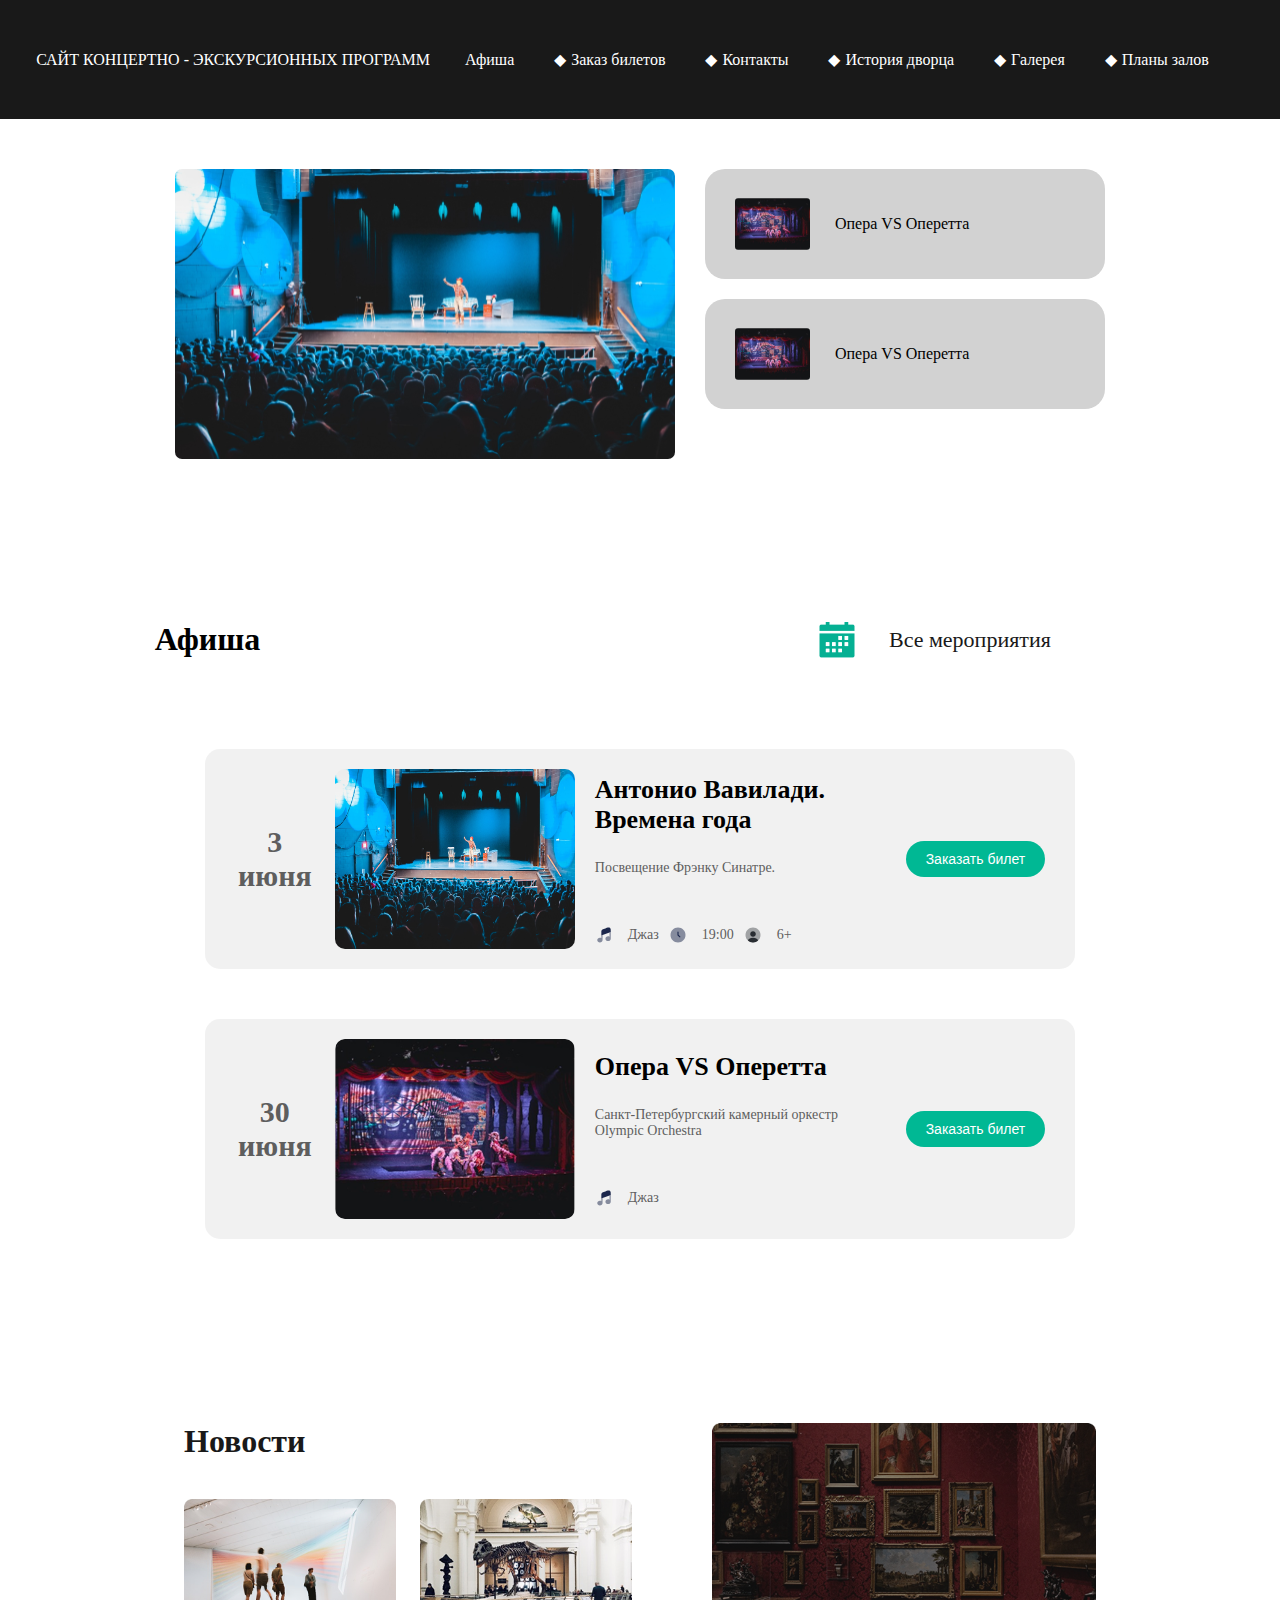
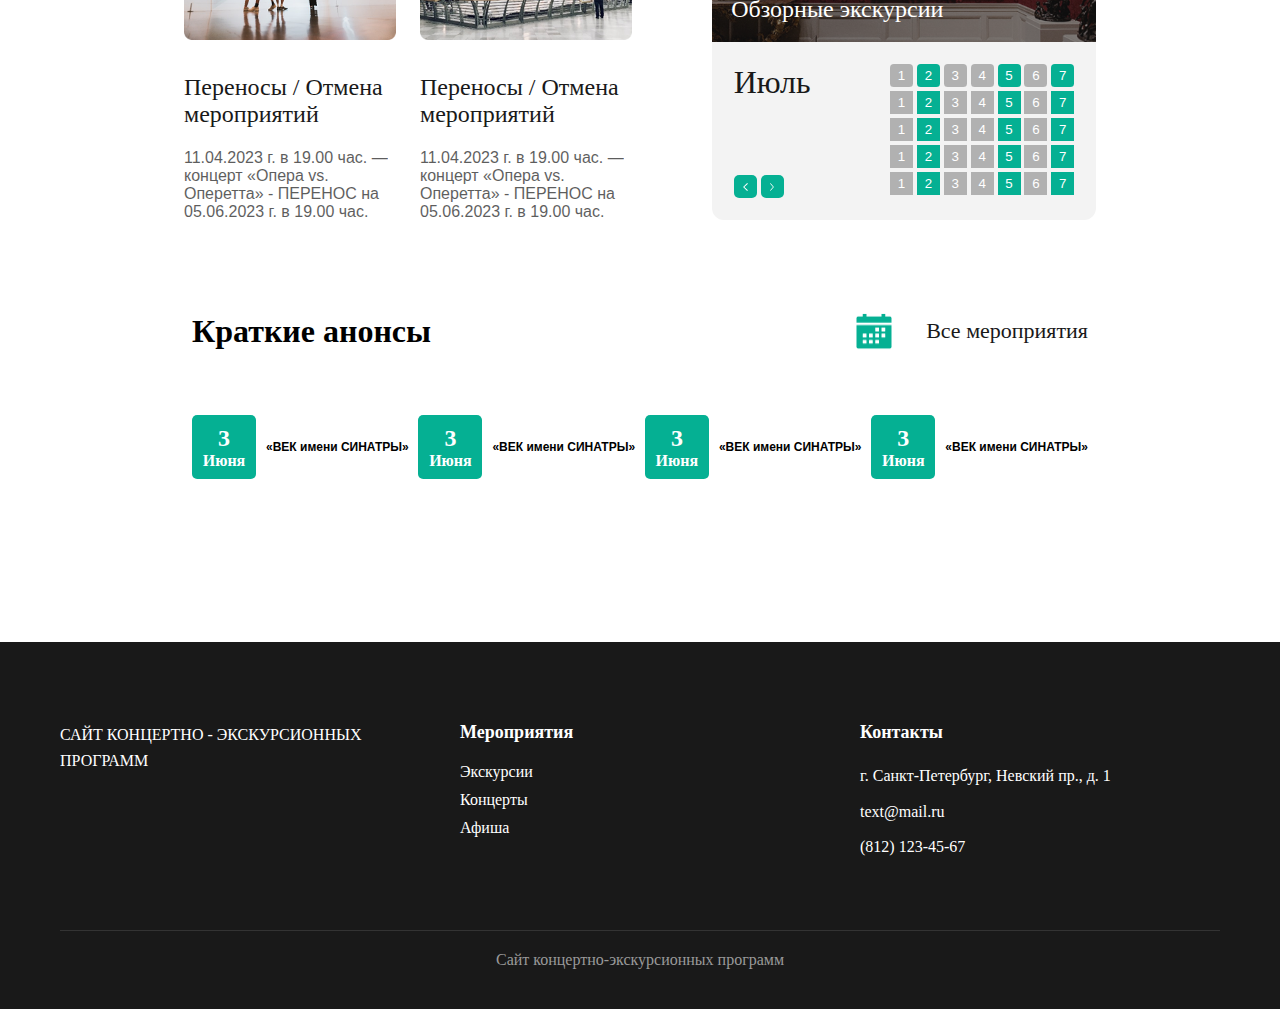
<file: index.html>
<!DOCTYPE html>
<html lang="ru">

<head>
    <meta charset="UTF-8" />
    <meta name="viewport" content="width=device-width, initial-scale=1.0" />
    <link rel="stylesheet" href="./css.css" />
    <title>Сайт концертно-экскурсионных программ</title>
</head>

<head>
    <meta charset="UTF-8" />
    <meta name="viewport" content="width=device-width, initial-scale=1.0" />
    <link rel="stylesheet" href="css.css" />
    <title>Сайт концертно-экскурсионных программ</title>
</head>

<body>
    <header>
        <section class="header-content">
            <p><a href="./index.html">САЙТ КОНЦЕРТНО - ЭКСКУРСИОННЫХ ПРОГРАММ</a></p>
            <nav>
                <ul>
                    <li><a href="./post.html">Афиша</a></li>
                    <li><a href="">Заказ билетов</a></li>
                    <li><a href="./contacts.html">Контакты</a></li>
                    <li><a href="./afisha.html">История дворца</a></li>
                    <li><a href="">Галерея</a></li>
                    <li><a href="">Планы залов</a></li>
                </ul>
            </nav>
        </section>
    </header>
    <main>
        <section class="hero">
            <img src="img/afisha/main_img.svg" alt="" />
            <div class="cards">
                <div class="card">
                    <img src="img/afisha/foto.svg" alt="" />
                    <p>Опера VS Оперетта</p>
                </div>
                <div class="card">
                    <img src="img/afisha/foto.svg" alt="" />
                    <p>Опера VS Оперетта</p>
                </div>
            </div>
        </section>
        <section class="posters">
            <div class="poster-content">
                <div class="section-header">
                    <h2 class="title-section-index">Афиша</h2>
                    <a href="">
                        <img src="./img/heading-section-icon.png" alt="Календарь" />Все мероприятия</a>
                </div>
                <div class="poster-cards">
                    <div class="poster-card">
                        <p>3<br>июня</p>
                        <img src="./img/slider__main-image.png" alt="">
                        <div class="description-post">
                            <h3>Антонио Вавилади. Времена года</h3>
                            <p>Посвещение Фрэнку Синатре.</p>
                            <div class="icon-post">
                                <img src="./img/music-note-svgrepo-com.svg" alt="">
                                <p>Джаз</p>
                                <img src="./img/clock-circle-svgrepo-com.svg" alt="">
                                <p>19:00</p>
                                <img src="./img/profile-circle-svgrepo-com.svg" alt="">
                                <p>6+</p>
                            </div>
                        </div>
                        <button class="btn-post">Заказать билет</button>
                    </div>
                    <div class="poster-card">
                        <p>30<br>июня</p>
                        <img src="./img/poster__image.png" alt="">
                        <div class="description-post">
                            <h3>Опера VS Оперетта</h3>
                            <p>Санкт-Петербургский камерный оркестр Olympic Orchestra</p>
                            <div class="icon-post">
                                <img src="./img/music-note-svgrepo-com.svg" alt="">
                                <p>Джаз</p>
                            </div>
                        </div>
                        <button class="btn-post">Заказать билет</button>
                    </div>
                </div>
            </div>
        </section>

        <section id="news">
            <div class="news-container">
                <h2 class="title-section">Новости</h2>
                <div class="container">
                    <div class="news-cards">
                        <div class="news-card">
                            <img src="./img/news-image-1.png" alt="Переносы / Отмена мероприятий" />
                            <p class="news-title">
                                Переносы / Отмена мероприятий
                            </p>
                            <p class="news-description">
                                11.04.2023 г. в 19.00 час. — концерт «Опера
                                vs. Оперетта» - ПЕРЕНОС на 05.06.2023 г. в
                                19.00 час.
                            </p>
                        </div>
                        <div class="news-card">
                            <img src="./img/news-image-2.png" alt="Переносы / Отмена мероприятий" />
                            <p class="news-title">
                                Переносы / Отмена мероприятий
                            </p>
                            <p class="news-description">
                                11.04.2023 г. в 19.00 час. — концерт «Опера
                                vs. Оперетта» - ПЕРЕНОС на 05.06.2023 г. в
                                19.00 час.
                            </p>
                        </div>
                    </div>
                </div>
            </div>
            <div class="calendar">
                <div class="date-picker">
                    <div class="preview">
                        <img src="./img/calendar-image.png" alt="" />
                        <p>Обзорные экскурсии</p>
                    </div>
                    <div class="container">
                        <div class="month-btn-block">
                            <p>Июль</p>
                            <div class="btns">
                                <button>
                                    <img src="./img/left-arrow.svg" />
                                </button>
                                <button>
                                    <img src="./img/right-arrow.svg" />
                                </button>
                            </div>
                        </div>
                        <div class="day-picker">
                            <div class="row">
                                <button class="bg-gray">1</button>
                                <button class="bg-nautical">2</button>
                                <button class="bg-gray">3</button>
                                <button class="bg-gray">4</button>
                                <button class="bg-nautical">5</button>
                                <button class="bg-gray">6</button>
                                <button class="bg-nautical">7</button>
                            </div>
                            <div class="row">
                                <button class="bg-gray">1</button>
                                <button class="bg-nautical">2</button>
                                <button class="bg-gray">3</button>
                                <button class="bg-gray">4</button>
                                <button class="bg-nautical">5</button>
                                <button class="bg-gray">6</button>
                                <button class="bg-nautical">7</button>
                            </div>
                            <div class="row">
                                <button class="bg-gray">1</button>
                                <button class="bg-nautical">2</button>
                                <button class="bg-gray">3</button>
                                <button class="bg-gray">4</button>
                                <button class="bg-nautical">5</button>
                                <button class="bg-gray">6</button>
                                <button class="bg-nautical">7</button>
                            </div>
                            <div class="row">
                                <button class="bg-gray">1</button>
                                <button class="bg-nautical">2</button>
                                <button class="bg-gray">3</button>
                                <button class="bg-gray">4</button>
                                <button class="bg-nautical">5</button>
                                <button class="bg-gray">6</button>
                                <button class="bg-nautical">7</button>
                            </div>
                            <div class="row">
                                <button class="bg-gray">1</button>
                                <button class="bg-nautical">2</button>
                                <button class="bg-gray">3</button>
                                <button class="bg-gray">4</button>
                                <button class="bg-nautical">5</button>
                                <button class="bg-gray">6</button>
                                <button class="bg-nautical">7</button>
                            </div>
                        </div>
                    </div>
                </div>
            </div>
        </section>
        <section id="brief-announcements">
            <div class="section-header">
                <h2 class="title-section">Краткие анонсы</h2>
                <a href="">
                    <img src="./img/heading-section-icon.png" alt="Календарь" />Все мероприятия</a>
            </div>
            <div class="event-cards">
                <div class="event-card">
                    <div class="event-date">
                        <p class="event-day">3</p>
                        <p class="event-month">Июня</p>
                    </div>
                    <p class="event-title">«ВЕК имени СИНАТРЫ»</p>
                </div>
                <div class="event-card">
                    <div class="event-date">
                        <p class="event-day">3</p>
                        <p class="event-month">Июня</p>
                    </div>
                    <p class="event-title">«ВЕК имени СИНАТРЫ»</p>
                </div>
                <div class="event-card">
                    <div class="event-date">
                        <p class="event-day">3</p>
                        <p class="event-month">Июня</p>
                    </div>
                    <p class="event-title">«ВЕК имени СИНАТРЫ»</p>
                </div>
                <div class="event-card">
                    <div class="event-date">
                        <p class="event-day">3</p>
                        <p class="event-month">Июня</p>
                    </div>
                    <p class="event-title">«ВЕК имени СИНАТРЫ»</p>
                </div>
            </div>
        </section>
    </main>
    <footer>
        <div class="footer-content">
            <div class="footer-section">
                <p>САЙТ КОНЦЕРТНО - ЭКСКУРСИОННЫХ ПРОГРАММ</p>
            </div>
            <div class="footer-section">
                <h3>Мероприятия</h3>
                <ul>
                    <li><a href="#">Экскурсии</a></li>
                    <li><a href="#">Концерты</a></li>
                    <li><a href="#">Афиша</a></li>
                </ul>
            </div>
            <div class="footer-section">
                <h3>Контакты</h3>
                <p>г. Санкт-Петербург, Невский пр., д. 1</p>
                <p>text@mail.ru</p>
                <p>(812) 123-45-67</p>
            </div>
            <div class="footer-copyright">
                <p>Сайт концертно-экскурсионных программ</p>
            </div>
        </div>
    </footer>
</body>

</html>
</file>
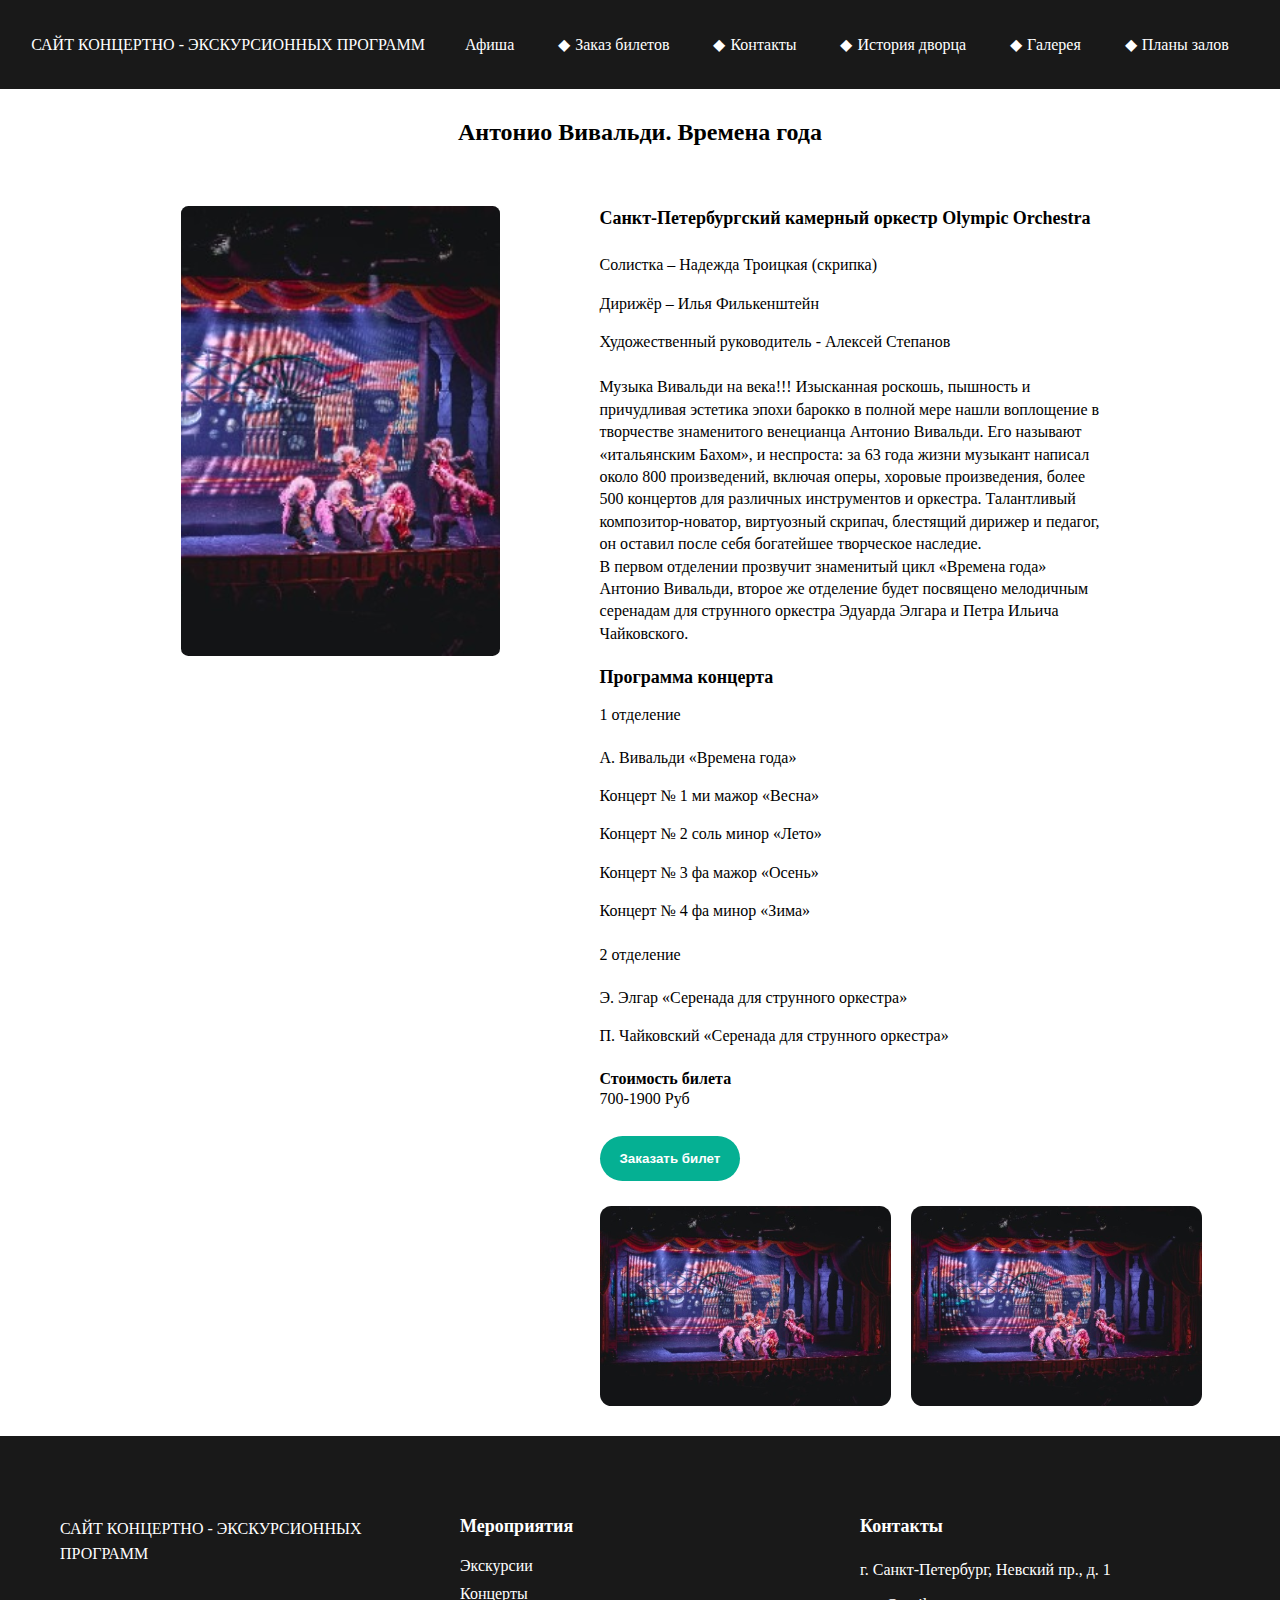
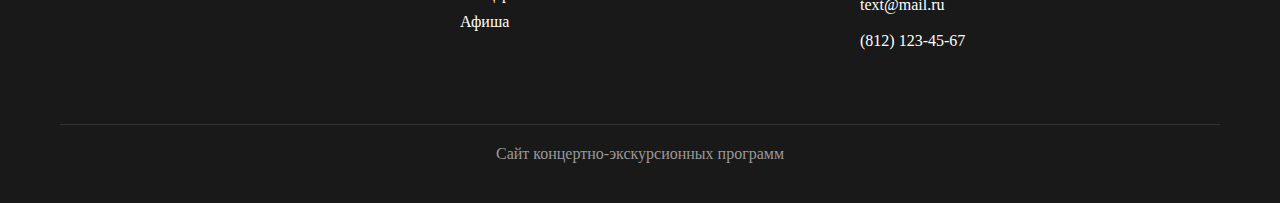
<file: afisha.html>
<!DOCTYPE html>
<html lang="en">

<head>
    <meta charset="UTF-8">
    <meta name="viewport" content="width=device-width, initial-scale=1.0">
    <link rel="stylesheet" href="css.css">
    <title>Афиша</title>
</head>

<body>
    <header>
        <p><a href="./index.html">САЙТ КОНЦЕРТНО - ЭКСКУРСИОННЫХ ПРОГРАММ</a></p>
        <nav>
            <ul>
                <li><a href="">Афиша</a></li>
                <li><a href="">Заказ билетов</a></li>
                <li><a href="">Контакты</a></li>
                <li><a href="">История дворца</a></li>
                <li><a href="">Галерея</a></li>
                <li><a href="">Планы залов</a></li>
            </ul>
        </nav>
    </header>
    <main>
        <p class="title-page">Антонио Вивальди. Времена года</p>
        <section class="block-afisha">
            <img src="img/afisha/afisha.svg" alt="афиша" class="afisha-img">
            <div class="info-afisha">
                <p class="title">Санкт-Петербургский камерный оркестр Olympic Orchestra</p>
                <ul>
                    <li>Солистка – Надежда Троицкая (скрипка)</li>
                    <li>Дирижёр – Илья Филькенштейн</li>
                    <li>Художественный руководитель - Алексей Степанов</li>
                </ul>
                <div class="description">
                    <p>Музыка Вивальди на века!!! Изысканная роскошь, пышность и причудливая эстетика эпохи барокко в
                        полной мере нашли воплощение в творчестве знаменитого венецианца Антонио Вивальди. Его называют
                        «итальянским Бахом», и неспроста: за 63 года жизни музыкант написал около 800 произведений,
                        включая оперы, хоровые произведения, более 500 концертов для различных инструментов и оркестра.
                        Талантливый композитор-новатор, виртуозный скрипач, блестящий дирижер и педагог, он оставил
                        после себя богатейшее творческое наследие.
                    </p>
                    <p> В первом отделении прозвучит знаменитый цикл «Времена года» Антонио Вивальди, второе же
                        отделение будет посвящено мелодичным серенадам для струнного оркестра Эдуарда Элгара и Петра
                        Ильича Чайковского.</p>
                </div>
                <div>
                    <p class="title">Программа концерта</p>
                    <ul>
                        <span>1 отделение</span>
                        <ul>
                            <li>А. Вивальди «Времена года»</li>
                            <li>Концерт № 1 ми мажор «Весна»</li>
                            <li>Концерт № 2 соль минор «Лето»</li>
                            <li>Концерт № 3 фа мажор «Осень»</li>
                            <li>Концерт № 4 фа минор «Зима»</li>
                        </ul>
                    </ul>
                    <span>2 отделение</span>
                    <ul>
                        <li>Э. Элгар «Серенада для струнного оркестра»</li>
                        <li>П. Чайковский «Серенада для струнного оркестра»</li>
                    </ul>
                    <strong>Стоимость билета</strong>
                    <p>700-1900 Руб</p>

                    <button class="btn-buy">Заказать билет</button>
                    <div class="galeria">
                        <img src="img/afisha/foto.svg" alt="">
                        <img src="img/afisha/foto.svg" alt="">
                    </div>
                </div>
            </div>
        </section>
        
    </main>
    <footer>
        <div class="footer-content">
            <div class="footer-section">
                <p>САЙТ КОНЦЕРТНО - ЭКСКУРСИОННЫХ ПРОГРАММ</p>
            </div>
            <div class="footer-section">
                <h3>Мероприятия</h3>
                <ul>
                    <li><a href="#">Экскурсии</a></li>
                    <li><a href="#">Концерты</a></li>
                    <li><a href="#">Афиша</a></li>
                </ul>
            </div>
            <div class="footer-section">
                <h3>Контакты</h3>
                <p>г. Санкт-Петербург, Невский пр., д. 1</p>
                <p>text@mail.ru</p>
                <p>(812) 123-45-67</p>
            </div>
            <div class="footer-copyright">
                <p>Сайт концертно-экскурсионных программ</p>
            </div>
        </div>
    </footer>
</body>

</html>
</file>
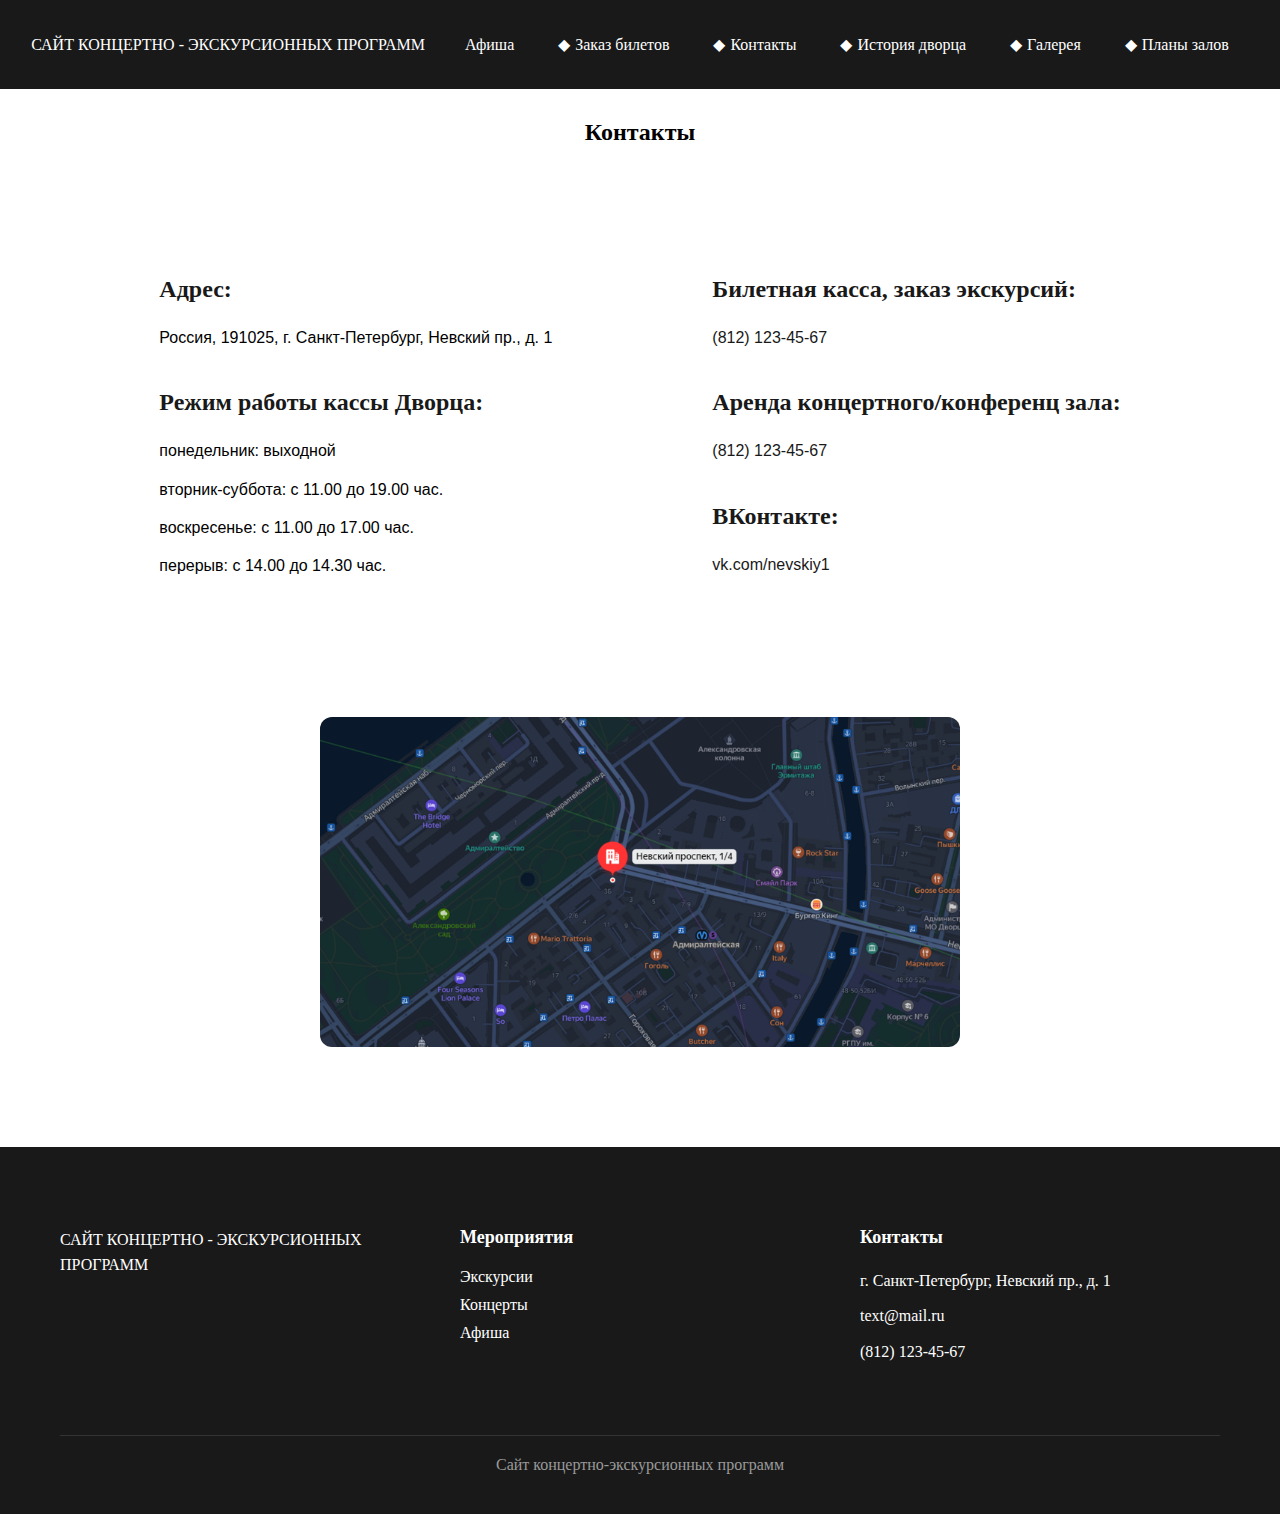
<file: contacts.html>
<!DOCTYPE html>
<html lang="en">

<head>
	<meta charset="UTF-8" />
	<meta name="viewport" content="width=device-width, initial-scale=1.0" />
	<title>Контакты</title>
	<link rel="stylesheet" href="./css.css" />
</head>

<body>
	<header>
		<p>САЙТ КОНЦЕРТНО - ЭКСКУРСИОННЫХ ПРОГРАММ</p>
		<nav>
			<ul>
				<li><a href="">Афиша</a></li>
				<li><a href="">Заказ билетов</a></li>
				<li><a href="">Контакты</a></li>
				<li><a href="">История дворца</a></li>
				<li><a href="">Галерея</a></li>
				<li><a href="">Планы залов</a></li>
			</ul>
		</nav>
	</header>
	<main>
		<h1 class="title-page">Контакты</h1>
		<div class="blocks">
			<div class="block">
				<div class="content-wrapper">
					<h3>Адрес:</h3>
					<p>
						Россия, 191025, г. Санкт-Петербург, Невский пр., д.
						1
					</p>
				</div>
				<div class="content-wrapper">
					<h3>Режим работы кассы Дворца:</h3>
					<ul>
						<li>понедельник: выходной</li>
						<li>вторник-суббота: с 11.00 до 19.00 час.</li>
						<li>воскресенье: с 11.00 до 17.00 час.</li>
						<li>перерыв: с 14.00 до 14.30 час.</li>
					</ul>
				</div>
			</div>
			<div class="block">
				<div class="content-wrapper">
					<h3>Билетная касса, заказ экскурсий:</h3>
					<a href="tel:+8121234567">(812) 123-45-67</a>
				</div>
				<div class="content-wrapper">
					<h3>Аренда концертного/конференц зала:</h3>
					<a href="tel:+8121234567">(812) 123-45-67</a>
				</div>
				<div class="content-wrapper">
					<h3>ВКонтакте:</h3>
					<a href="https://vk.com/nevskiy1">vk.com/nevskiy1</a>
				</div>
			</div>
		</div>
		<img src="./img/map.png" alt="Map" id="map-image" />
	</main>
	<footer>
		<div class="footer-content">
			<div class="footer-section">
				<p>САЙТ КОНЦЕРТНО - ЭКСКУРСИОННЫХ ПРОГРАММ</p>
			</div>
			<div class="footer-section">
				<h3>Мероприятия</h3>
				<ul>
					<li><a href="#">Экскурсии</a></li>
					<li><a href="#">Концерты</a></li>
					<li><a href="#">Афиша</a></li>
				</ul>
			</div>
			<div class="footer-section">
				<h3>Контакты</h3>
				<p>г. Санкт-Петербург, Невский пр., д. 1</p>
				<p>text@mail.ru</p>
				<p>(812) 123-45-67</p>
			</div>
			<div class="footer-copyright">
				<p>Сайт концертно-экскурсионных программ</p>
			</div>
		</div>
	</footer>
</body>

</html>
</file>
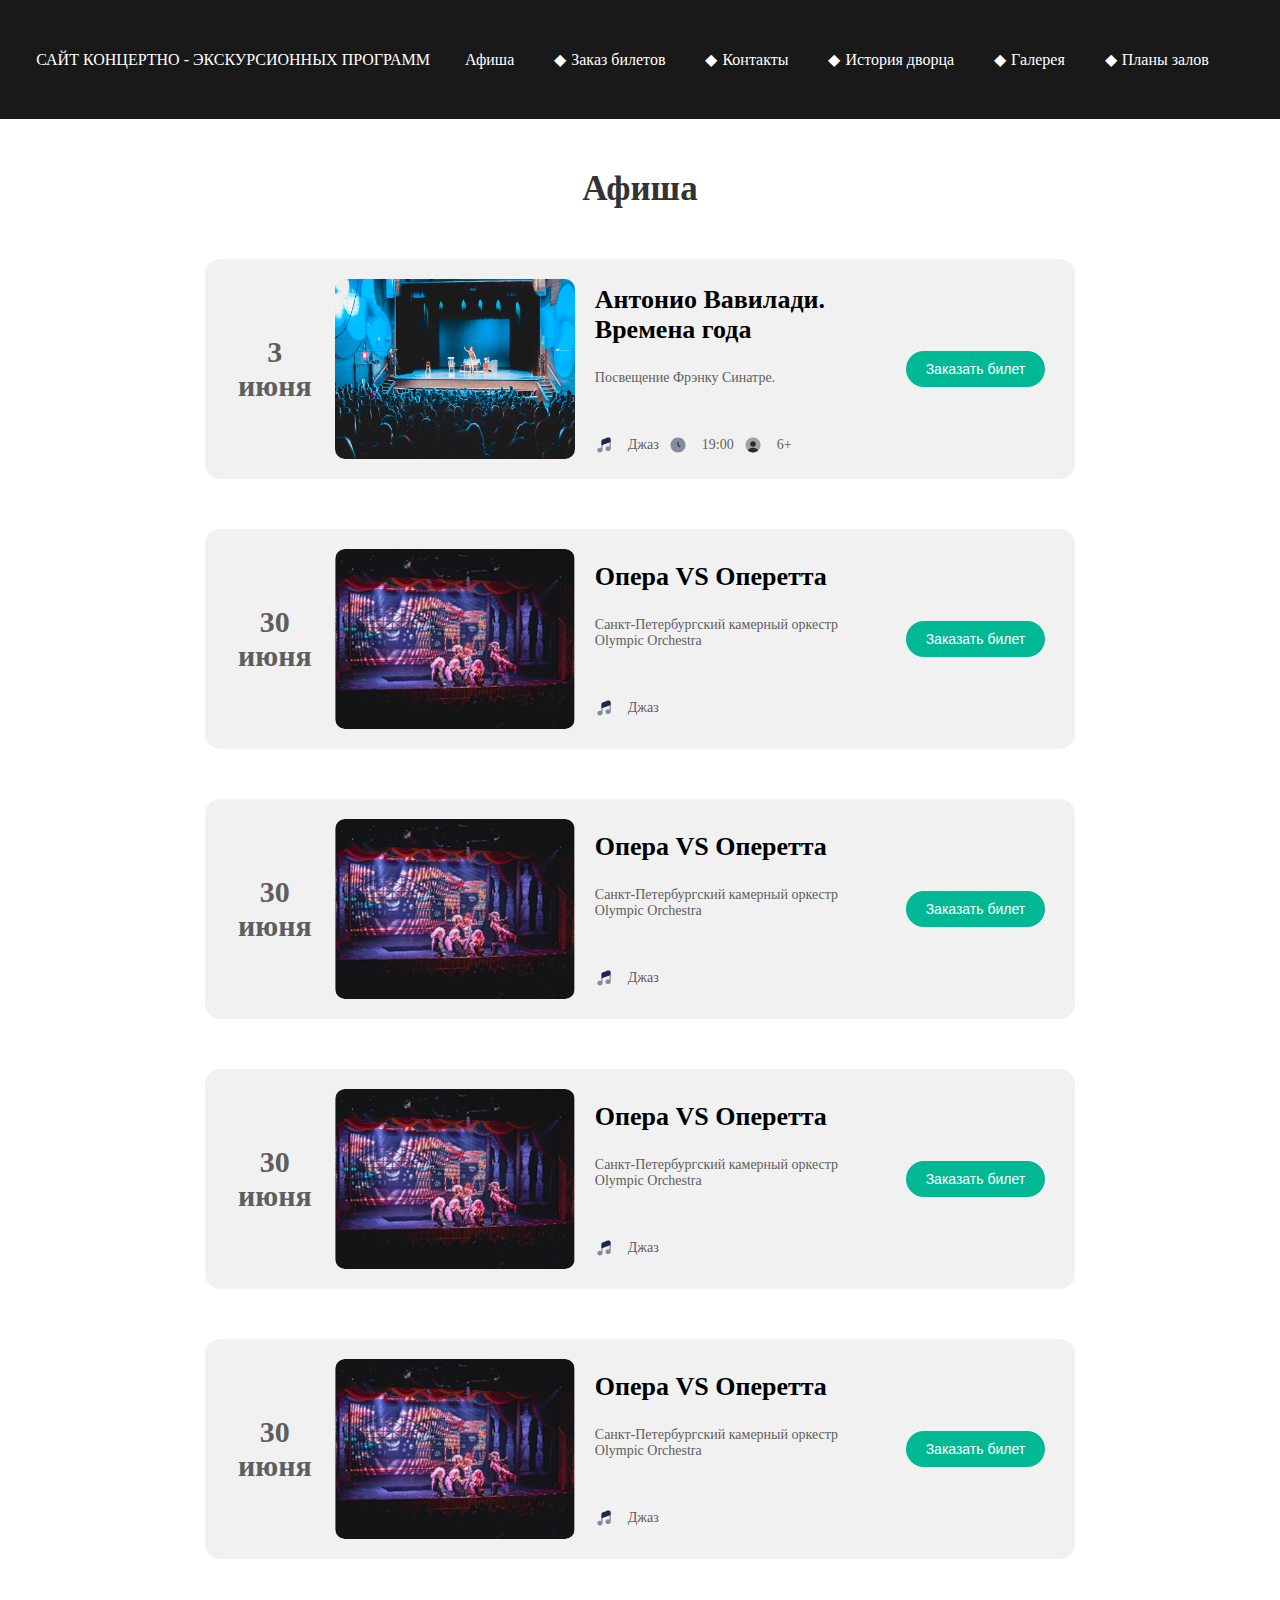
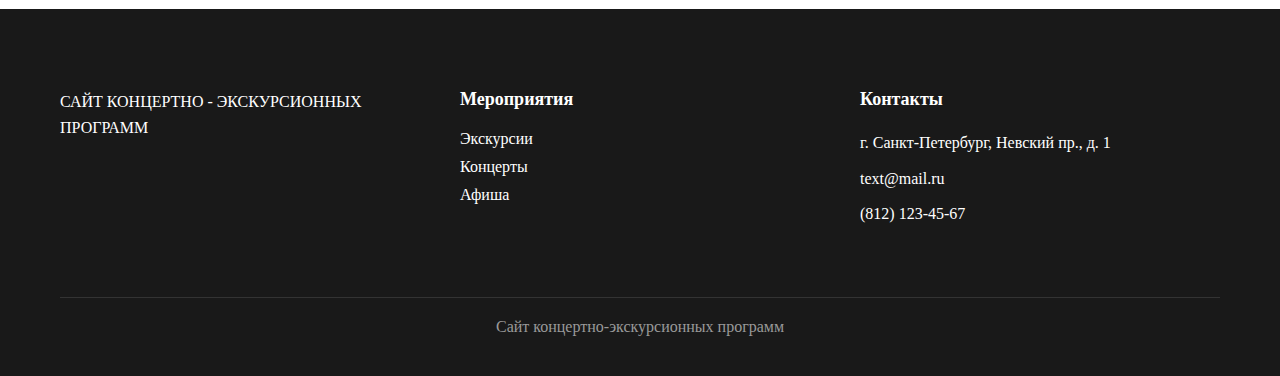
<file: post.html>
<!DOCTYPE html>
<html lang="ru">

<head>
    <meta charset="UTF-8" />
    <meta name="viewport" content="width=device-width, initial-scale=1.0" />
    <link rel="stylesheet" href="./css.css" />
    <title>Сайт концертно-экскурсионных программ</title>
</head>

<head>
    <meta charset="UTF-8" />
    <meta name="viewport" content="width=device-width, initial-scale=1.0" />
    <link rel="stylesheet" href="css.css" />
    <title>Сайт концертно-экскурсионных программ</title>
</head>

<body>
    <header>
        <section class="header-content">
            <p><a href="./index.html">САЙТ КОНЦЕРТНО - ЭКСКУРСИОННЫХ ПРОГРАММ</a></p>
            <nav>
                <ul>
                    <li><a href="./post.html">Афиша</a></li>
                    <li><a href="">Заказ билетов</a></li>
                    <li><a href="./contacts.html">Контакты</a></li>
                    <li><a href="">История дворца</a></li>
                    <li><a href="">Галерея</a></li>
                    <li><a href="">Планы залов</a></li>
                </ul>
            </nav>
        </section>
    </header>
    <main>
        <section class="posters">
            <div class="poster-content">
                <div class="post-section-header">
                    <h2 class="post-title-section">Афиша</h2>
                </div>
                <div class="poster-cards">
                    <div class="poster-card">
                        <p>3<br>июня</p>
                        <img src="./img/slider__main-image.png" alt="">
                        <div class="description-post">
                            <h3>Антонио Вавилади. Времена года</h3>
                            <p>Посвещение Фрэнку Синатре.</p>
                            <div class="icon-post">
                                <img src="./img/music-note-svgrepo-com.svg" alt="">
                                <p>Джаз</p>
                                <img src="./img/clock-circle-svgrepo-com.svg" alt="">
                                <p>19:00</p>
                                <img src="./img/profile-circle-svgrepo-com.svg" alt="">
                                <p>6+</p>
                            </div>
                        </div>
                        <button class="btn-post">Заказать билет</button>
                    </div>
                    <div class="poster-card">
                        <p>30<br>июня</p>
                        <img src="./img/poster__image.png" alt="">
                        <div class="description-post">
                            <h3>Опера VS Оперетта</h3>
                            <p>Санкт-Петербургский камерный оркестр Olympic Orchestra</p>
                            <div class="icon-post">
                                <img src="./img/music-note-svgrepo-com.svg" alt="">
                                <p>Джаз</p>
                            </div>
                        </div>
                        <button class="btn-post">Заказать билет</button>
                    </div><div class="poster-card">
                        <p>30<br>июня</p>
                        <img src="./img/poster__image.png" alt="">
                        <div class="description-post">
                            <h3>Опера VS Оперетта</h3>
                            <p>Санкт-Петербургский камерный оркестр Olympic Orchestra</p>
                            <div class="icon-post">
                                <img src="./img/music-note-svgrepo-com.svg" alt="">
                                <p>Джаз</p>
                            </div>
                        </div>
                        <button class="btn-post">Заказать билет</button>
                    </div><div class="poster-card">
                        <p>30<br>июня</p>
                        <img src="./img/poster__image.png" alt="">
                        <div class="description-post">
                            <h3>Опера VS Оперетта</h3>
                            <p>Санкт-Петербургский камерный оркестр Olympic Orchestra</p>
                            <div class="icon-post">
                                <img src="./img/music-note-svgrepo-com.svg" alt="">
                                <p>Джаз</p>
                            </div>
                        </div>
                        <button class="btn-post">Заказать билет</button>
                    </div><div class="poster-card">
                        <p>30<br>июня</p>
                        <img src="./img/poster__image.png" alt="">
                        <div class="description-post">
                            <h3>Опера VS Оперетта</h3>
                            <p>Санкт-Петербургский камерный оркестр Olympic Orchestra</p>
                            <div class="icon-post">
                                <img src="./img/music-note-svgrepo-com.svg" alt="">
                                <p>Джаз</p>
                            </div>
                        </div>
                        <button class="btn-post">Заказать билет</button>
                    </div>
                </div>
            </div>
        </section>
    </main>
    <footer>
        <div class="footer-content">
            <div class="footer-section">
                <p>САЙТ КОНЦЕРТНО - ЭКСКУРСИОННЫХ ПРОГРАММ</p>
            </div>
            <div class="footer-section">
                <h3>Мероприятия</h3>
                <ul>
                    <li><a href="#">Экскурсии</a></li>
                    <li><a href="#">Концерты</a></li>
                    <li><a href="#">Афиша</a></li>
                </ul>
            </div>
            <div class="footer-section">
                <h3>Контакты</h3>
                <p>г. Санкт-Петербург, Невский пр., д. 1</p>
                <p>text@mail.ru</p>
                <p>(812) 123-45-67</p>
            </div>
            <div class="footer-copyright">
                <p>Сайт концертно-экскурсионных программ</p>
            </div>
        </div>
    </footer>
</body>

</html>
</file>
<file: css.css>
* {
    padding: 0;
    margin: 0;
    border: none;
    text-decoration: none;
    box-sizing: border-box;
}

:root {
    --black: rgb(25, 25, 25);
    --gray: rgba(210, 210, 210, 0.3);
    --accent: #05b093;
    --white: #ffffff;
}

body {
    font-family: "EB Garamond", serif;
    min-height: 100vh;
    display: flex;
    flex-direction: column;
}

header {
    display: flex;
    background-color: var(--black);
    color: white;
    padding: 15px;
    justify-content: space-between;
    align-items: center;
}

header nav ul {
    padding-left: 20px;
}

a {
    text-decoration: none;
    color: white;
}

header nav ul li {
    display: inline-block;
    position: relative;
    align-items: center;
    margin: 20px;
    list-style: square;
    color: white;
}

/* Аифша index.html */
.posters {
    display: flex;
    justify-content: center;
}
.poster-content .section-header{
    width: 70vw;
}


.poster-card {
    background-color: var(--gray);
    width: 68vw;
    display: flex;
    align-items: center;
    justify-content: space-between;
    padding: 20px 30px;
    border-radius: 15px;
    gap: 20px;
    margin: 50px;
}

.poster-card>p {
    font-size: 30px;
    font-weight: bold;
    text-align: center;
    margin: 0;
    min-width: 80px;
    color: #5e5e5e;
}

.poster-card>img {
    width: 240px;
    height: 180px;
    border-radius: 10px;
}

.description-post {
    flex: 1;
}

.description-post h3 {
    margin: 0 0 10px 0;
    font-size: 26px;
}

.description-post p {
    margin: 0 0 15px 0;
    font-size: 14px;
    margin-top: 25px;
    color: #5e5e5e;
}

.icon-post {
    display: flex;
    align-items: center;
    margin-top: 50px;
    gap: 10px;
}

.icon-post img {
    width: 18px;
    height: 18px;
    margin-right: 5px;
}

.icon-post p {
    margin: 0;
    display: flex;
    align-items: center;
    font-size: 14px;
    --gray: rgb(210, 210, 210);
    --accent: #05b093;
    --white: #ffffff;
    --black: rgb(25, 25, 25);
}

@import url("https://fonts.googleapis.com/css2?family=Cormorant+Garamond:ital,wght@0,300..700;1,300..700&family=Fira+Sans:ital,wght@0,100;0,200;0,300;0,400;0,500;0,600;0,700;0,800;0,900;1,100;1,200;1,300;1,400;1,500;1,600;1,700;1,800;1,900&display=swap");

.title-page {
    margin-top: 60px;
    text-align: center;
}

/* Contacts page style */

.blocks {
    display: flex;
    justify-content: center;
    margin-top: 100px;
    gap: 12.5vw;
}

.blocks .content-wrapper h3 {
    margin-bottom: 24px;
    color: #191919;
    font-size: 24px;
}

.blocks .content-wrapper a {
    text-decoration: none;
    color: #191919;
    font-family: "Fira Sans", sans-serif;
    font-size: 16px;
    line-height: 140%;
}

.blocks .content-wrapper {
    margin-bottom: 40px;
}

.blocks .content-wrapper p {
    font-family: "Fira Sans", sans-serif;
    font-size: 16px;
    line-height: 140%;
}

.blocks .content-wrapper ul li {
    list-style-type: none;
    margin-bottom: 4%;
    font-family: "Fira Sans", sans-serif;
    font-size: 16px;
    line-height: 140%;
}

#map-image {
    width: 50vw;
    border-radius: 12px;
    display: block;
    margin: 100px auto;
}

body {
    font-family: "EB Garamond", serif;
    min-height: 100vh;
    display: flex;
    flex-direction: column;
}

.header-content {
    max-width: 1400px;
    display: flex;
    justify-content: space-between;
    align-items: center;
}

header {
    display: flex;
    background-color: var(--black);
    color: white;
    padding: 15px;
    justify-content: center;
}

.header-content nav ul {
    padding-left: 20px;
    display: flex;
    background-color: var(--black);
    color: white;
    padding: 15px;
    justify-content: space-between;
    align-items: center;
}

header nav ul {
    padding-left: 20px;
}

a {
    text-decoration: none;
    color: white;
}

.header-content nav ul li {
    display: inline-block;
    position: relative;
    align-items: center;
    margin: 20px;
    list-style: square;
    color: white;
}

footer nav ul li a {
    color: white;
}

footer {
    background-color: var(--black);
    color: white;
    padding: 40px 20px 20px;
    margin-top: auto;
    display: flex;
    justify-content: center;
}

.footer-content {
    max-width: 1400px;
    margin: 0 auto;
    display: grid;
    grid-template-columns: repeat(auto-fit, minmax(350px, 1fr));
    gap: 40px;
    background-color: var(--black);
    color: white;
    padding: 40px 20px 20px;
    margin-top: auto;
}

.footer-section h3 {
    color: white;
    margin-bottom: 20px;
    font-size: 18px;
    font-weight: 600;
}

.footer-section p {
    margin-bottom: 10px;
    line-height: 1.6;
}

.footer-section ul {
    list-style: none;
}

.footer-section ul li {
    margin-bottom: 10px;
}

.footer-section ul li a {
    color: white;
    transition: color 0.3s ease;
}

.footer-section ul li a:hover {
    color: #ccc;
}

.footer-copyright {
    grid-column: 1 / -1;
    text-align: center;
    padding-top: 20px;
    border-top: 1px solid #333;
    margin-top: 20px;
    color: #999;
}

.btn-post {
    background: #00b894;
    border: none;
    color: #fff;
    font-size: 14px;
    padding: 10px 20px;
    border-radius: 25px;
    cursor: pointer;
    transition: 0.3s;
}

.btn-post:hover {
    background: #019170;
}

/* Афиша afisha.html*/

.block-afisha p {
    line-height: 140%;
}

.title-page {
    font-size: 24px;
    font-weight: 700;
    margin: 30px 0;
    text-align: center;
}

.afisha-img {
    width: auto;
    height: 450px;
}

.info-afisha {
    width: 500px;
}

.block-afisha .title {
    font-size: 18px;
    font-weight: 700;
    line-height: 140%;
}

.block-afisha {
    display: flex;
    justify-content: center;
    gap: 100px;
    width: 100%;
    margin: 30px 0;
}

.info-afisha .description {
    margin-bottom: 20px;
}

main {
    display: flex;
    justify-content: center;
    flex-direction: column;
    width: 100%;
    display: flex;
    justify-content: center;
    flex-direction: column;
}

.info-afisha ul li {
    font-size: 16px;
    list-style: none;
    gap: 30px;
    line-height: 240%;
}

.info-afisha ul {
    margin: 15px 0;
}

.btn-buy {
    background-color: #05b093;
    border-radius: 26px;
    padding: 15px 20px;
    color: white;
    margin: 25px 0;
    font-weight: 600;
}

.galeria img {
    width: 400px;
    height: 200px;
}

.galeria {
    display: flex;
    gap: 20px;
}

header li:before {
    content: "◆";
    padding-right: 5px;
}

header li:first-child:before {
    content: none;
}

.hero {
    display: flex;
    gap: 30px;
    justify-content: center;
    width: 100%;
    margin-top: 50px;
}

.hero img {
    width: 500px;
}

.cards {
    display: flex;
    flex-direction: column;
    gap: 20px;
}

.card {
    background-color: rgb(210, 210, 210);
    border-radius: 20px;
    display: flex;
    gap: 20px;
    padding: 15px 30px;
    align-items: center;
    width: 400px;
}

.card img {
    width: 80px;
    height: 80px;
    content: "❖";
    padding-right: 5px;
}

/* Section header style */
.section-header {
    display: flex;
    align-items: center;
    justify-content: space-between;
    margin-bottom: 7vw;
    margin-top: 160px;
}

.post-section-header {
    display: flex;
    justify-content: center;
    /* align-items: center; */
    /* justify-content: space-between; */
    /* margin-bottom: 7vw; */
    margin-top: 50px;
}

.post-title-section {
    font-size: 35px;
    color: #333;
}

.section-header h2 {
    font-size: 32px;
}

.section-header a {
    display: flex;
    align-items: center;
    gap: 32px;
    color: var(--black);
    font-size: 22px;
    transition: 0.3s ease;
}

.section-header a:hover {
    opacity: 0.8;
}

.section-header img {
    width: 40px;
}

/* Brief announcements style */
#brief-announcements {
    margin: auto;
    width: 100%;
    margin-bottom: 150px;
}

#brief-announcements .section-header {
    width: 70%;
    margin: auto;
    margin-top: 7vw;
    margin-bottom: 5vw;
}

#brief-announcements .event-cards {
    margin: auto;
    width: 70%;
    display: flex;
    justify-content: space-between;
    flex-wrap: wrap;
}

#brief-announcements .event-card .event-date {
    width: 5vw;
    height: 5vw;
    border-radius: 0.4vw;
    background-color: var(--accent);
    color: var(--white);
    display: flex;
    justify-content: center;
    flex-direction: column;
    align-items: center;
    font-weight: 700;
}

#brief-announcements .event-card {
    display: flex;
    align-items: center;
    gap: 10px;
    margin-bottom: 1vw;
}

#brief-announcements .event-title {
    font-family: "Fira Sans", sans-serif;
    font-weight: 600;
    font-size: 12px;
    white-space: nowrap;
}

#brief-announcements .event-day {
    font-size: 24px;
}

#brief-announcements .event-mounth {
    font-size: 14px;
}

/* News style */
#news .title-section {
    font-size: 32px;
    text-align: center;
    color: var(--black);
    text-align: left;
}

#news {
    display: flex;
    justify-content: center;
    gap: 80px;
    margin-top: 134px;
}

#news .news-container {
    width: 35%;
}

#news .news-cards {
    margin-top: 3vw;
    display: flex;
    justify-content: left;
}

#news .news-cards .news-card {
    width: 50%;
}

#news .news-cards .news-card:nth-child(2) {
    margin-left: 24px;
}

#news .news-cards .news-card img {
    width: 100%;
    border-radius: 0.4vw;
}

#news .news-cards .news-card .news-title {
    margin-top: 2.3vw;
    font-size: 24px;
    color: var(--black);
}

#news .news-cards .news-card .news-description {
    margin-top: 1.7vw;
    color: #191919;
    opacity: 70%;
    font-family: "Fira Sans", sans-serif;
    font-weight: 500;
}

/* Calendar style */
.calendar {
    width: 30%;
}

.calendar button {
    transition: 0.3s ease;
}

.calendar button:hover {
    opacity: 0.8;
    cursor: pointer;
}

.calendar .preview {
    width: 100%;
    position: relative;
}

.calendar .preview img {
    width: 100%;
    height: auto;
    display: block;
}

.calendar .preview p {
    position: absolute;
    top: 79%;
    left: 5%;
    color: white;
    font-size: 24px;
    margin: 0;
    white-space: nowrap;
}

.calendar .row button {
    width: 1.8vw;
    height: 1.8vw;
    color: var(--white);
    margin-bottom: 0.3vw;
}

.calendar .month-btn-block .btns {
    display: flex;
    gap: 0.3vw;
}

.calendar .month-btn-block .btns button {
    width: 1.8vw;
    height: 1.8vw;
    background-color: var(--accent);
    border-radius: 0.4vw;
    display: flex;
    justify-content: center;
    align-items: center;
}

.calendar .month-btn-block .btns button img {
    width: 20%;
}

.calendar .container {
    display: flex;
    background-color: rgba(25, 25, 25, 0.05);
    border-radius: 0 0 12px 12px;
    padding: 1.7vw;
    justify-content: space-between;
}

.calendar .container .month-btn-block {
    display: flex;
    flex-direction: column;
    justify-content: space-between;
}

.bg-gray {
    background-color: rgba(25, 25, 25, 0.3);
}

.bg-nautical {
    background-color: var(--accent);
}

.calendar .date-picker .day-picker .row {
    display: flex;
    flex-wrap: nowrap;
    gap: 0.3vw;
}

.calendar .date-picker .day-picker .row:nth-child(1) button {
    border-radius: 0.3vw;
}

.calendar .month-btn-block p {
    font-size: 32px;
    color: var(--black);
}

/* Подвал */

footer nav ul li a {
    color: white;
}

footer {
    background-color: var(--black);
    color: white;
    padding: 40px 20px 20px;
    margin-top: auto;
}

.footer-content {
    max-width: 1200px;
    margin: 0 auto;
    display: grid;
    grid-template-columns: repeat(auto-fit, minmax(350px, 1fr));
    gap: 40px;
}

.footer-section h3 {
    color: white;
    margin-bottom: 20px;
    font-size: 18px;
    font-weight: 600;
}

.footer-section p {
    margin-bottom: 10px;
    line-height: 1.6;
}

.footer-section ul {
    list-style: none;
}

.footer-section ul li {
    margin-bottom: 10px;
}

.footer-section ul li a {
    color: white;
    transition: color 0.3s ease;
}

.footer-section ul li a:hover {
    color: #ccc;
}

.footer-copyright {
    grid-column: 1 / -1;
    text-align: center;
    padding-top: 20px;
    border-top: 1px solid #333;
    margin-top: 20px;
    color: #999;
}
</file>
